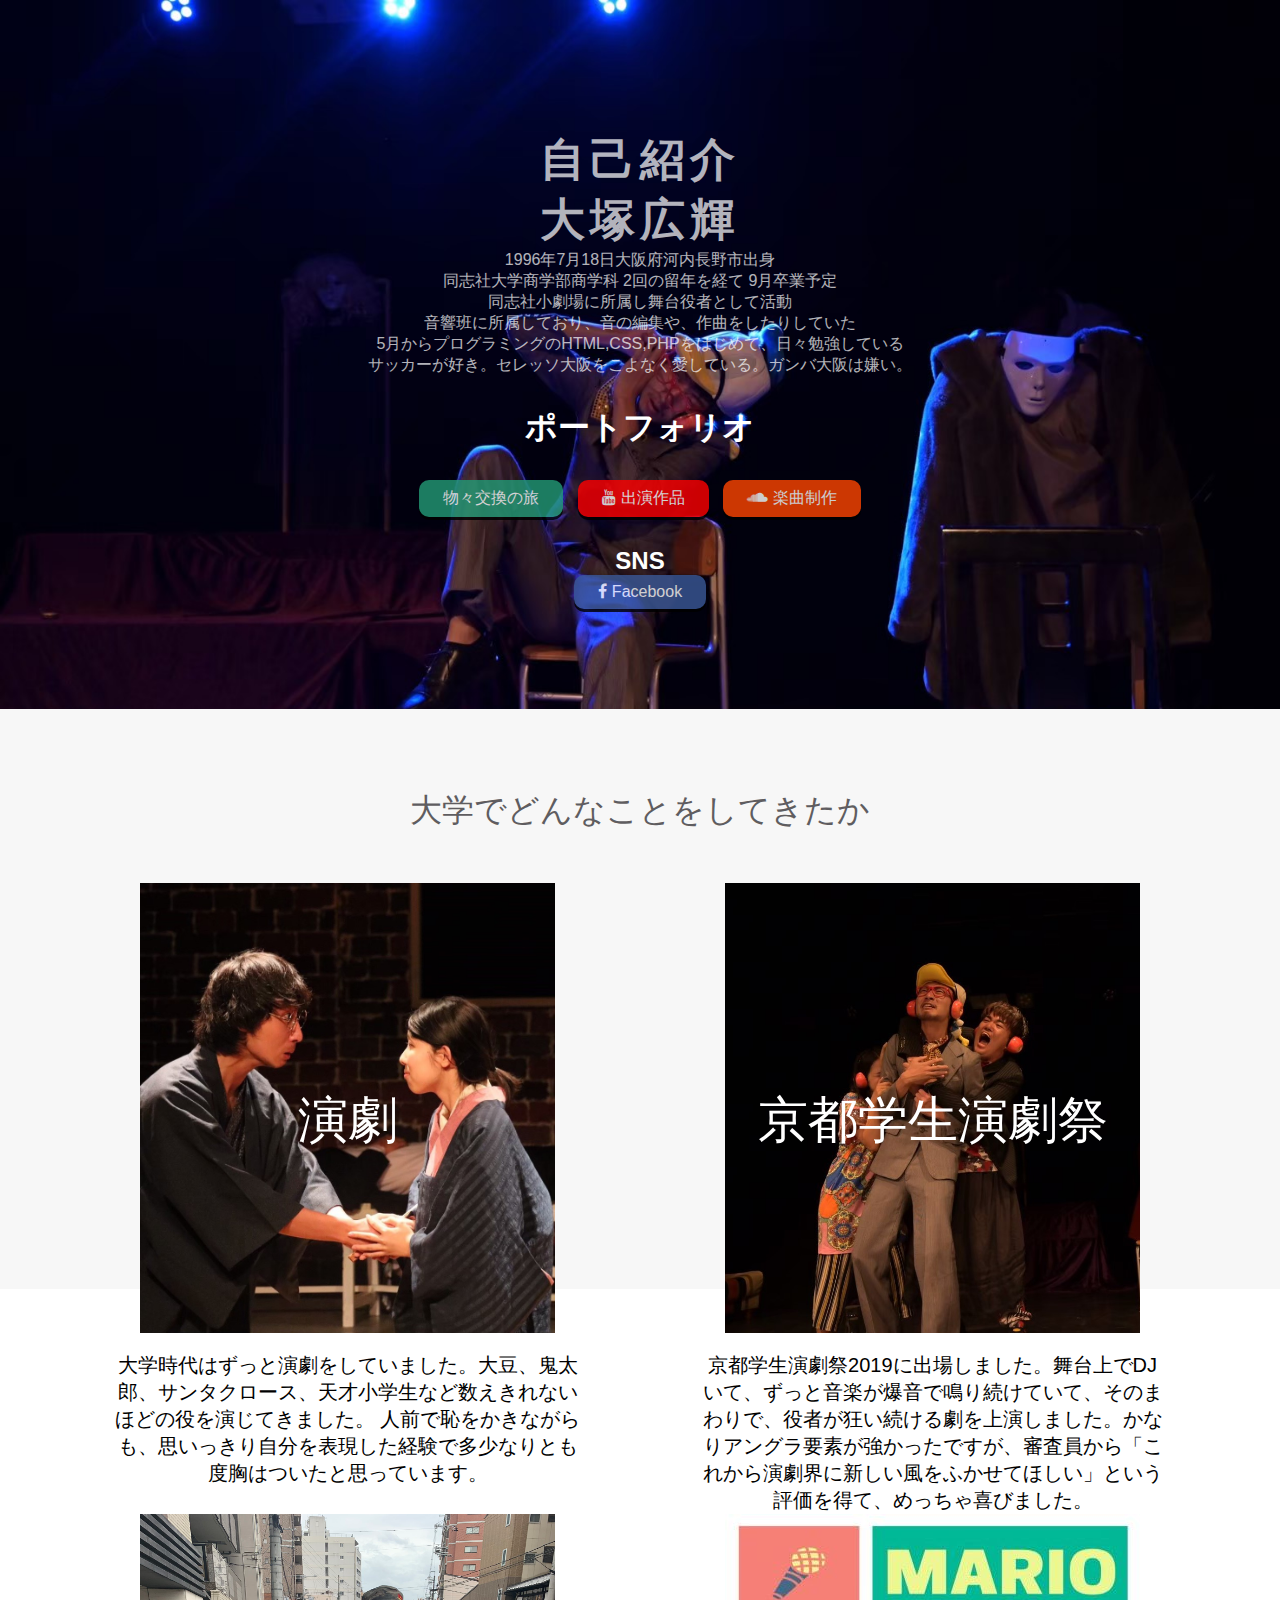
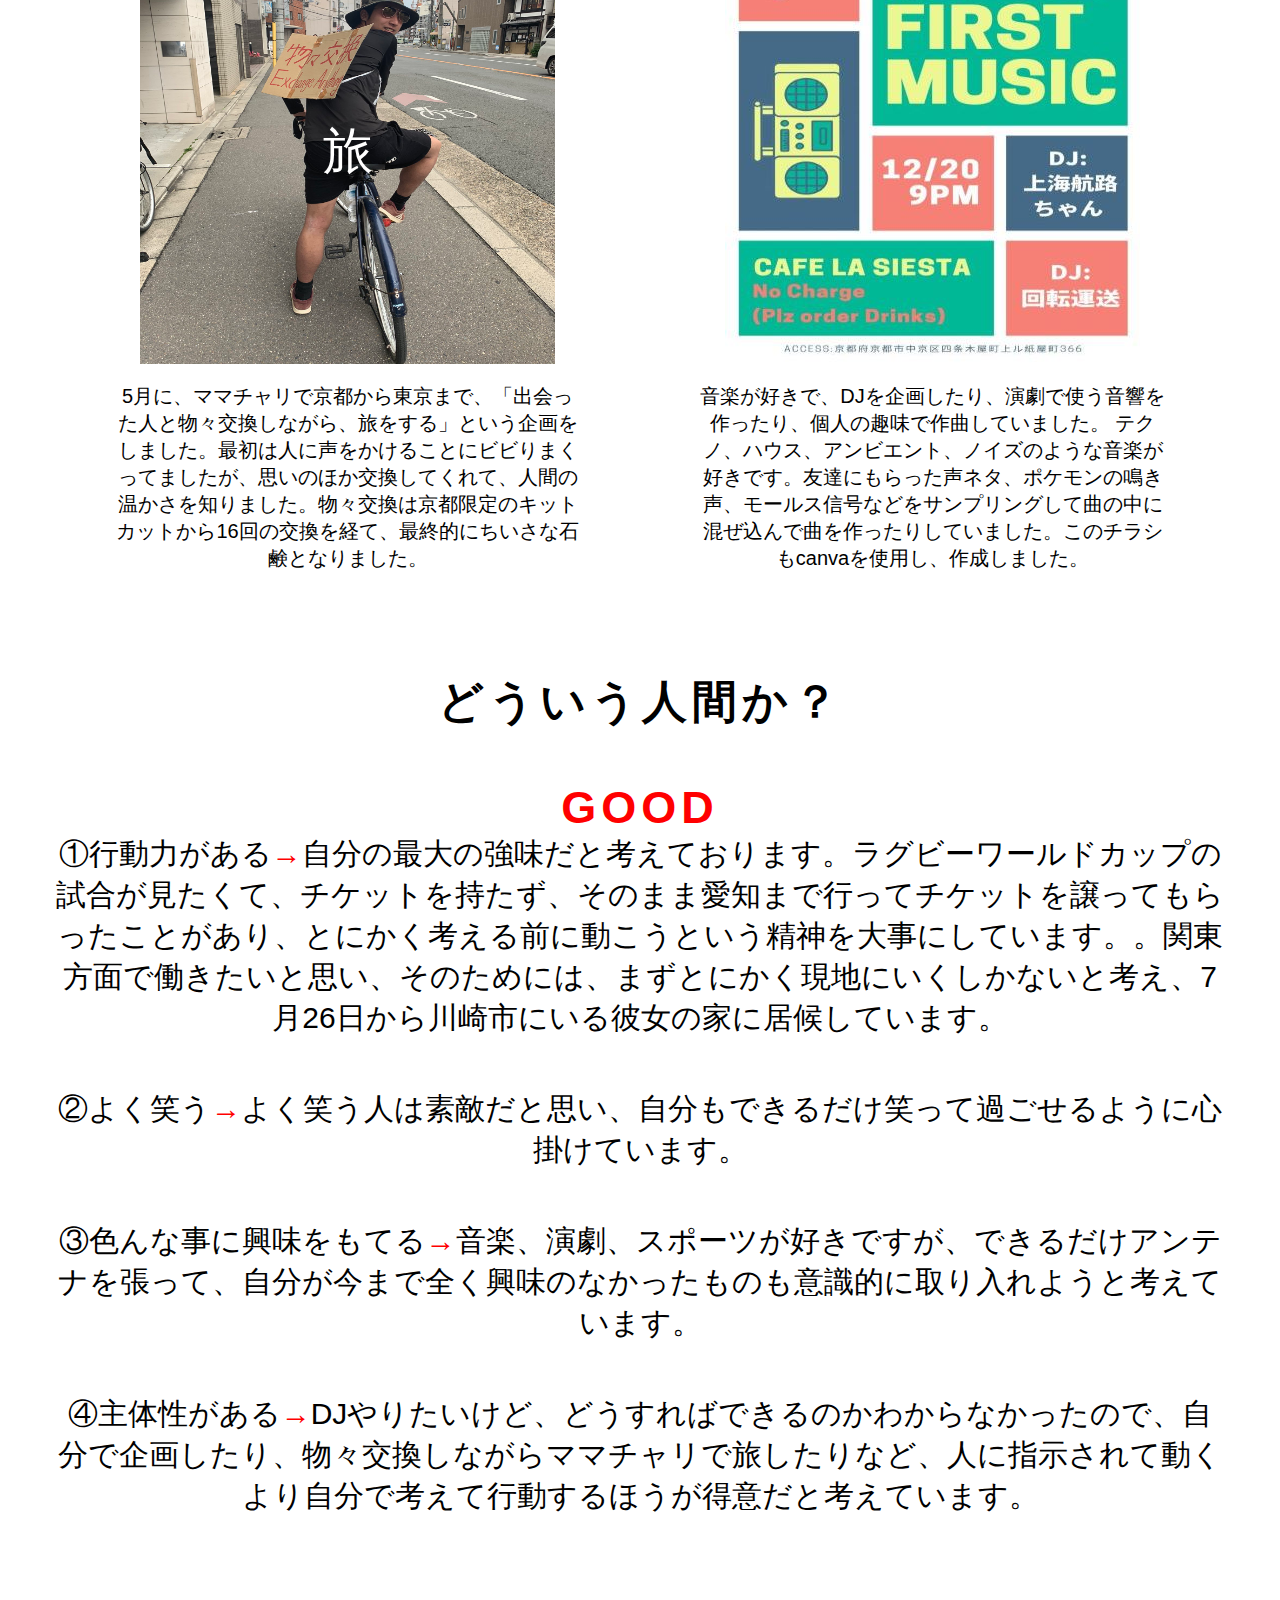
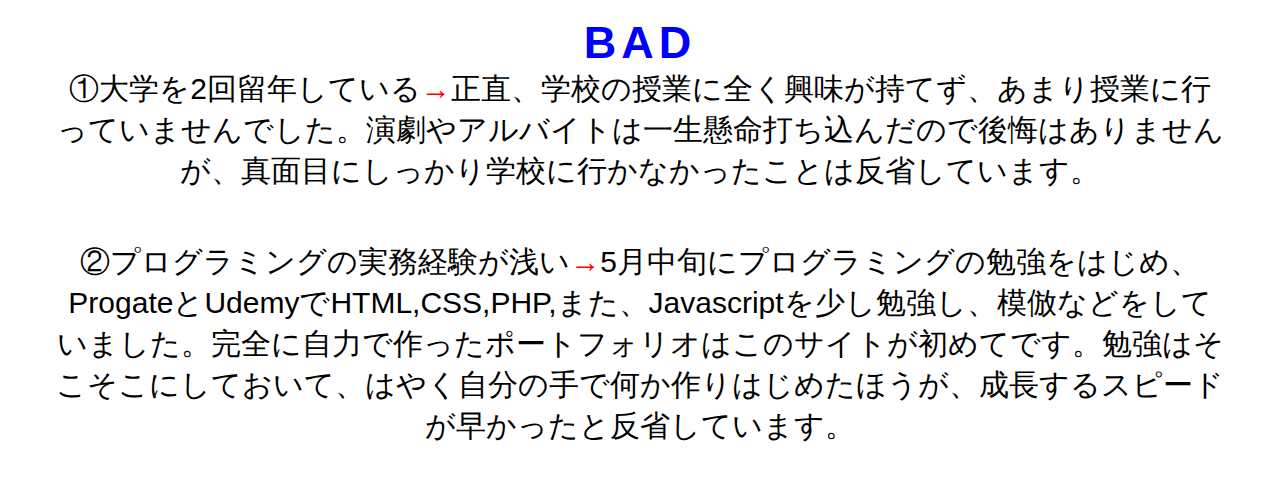
<file: index.html>
<!DOCTYPE html>
<html lang="ja">
<head>
  <meta charset="UTF-8">
  <meta name="viewport" content="width=device-width, initial-scale=1.0">
  <title>Document</title>
  <link rel="stylesheet" href="stylesheet.css">
  <link rel="stylesheet" href="//maxcdn.bootstrapcdn.com/font-awesome/4.3.0/css/font-awesome.min.css">
</head>
<body>
  

<div class="top-wrapper">
  <div class="container">
    <div class="sentense">
      <h1>自己紹介</h1>
      <h1>大塚広輝</h1>
      <p>1996年7月18日大阪府河内長野市出身</p>
      <p>同志社大学商学部商学科 2回の留年を経て 9月卒業予定</p> 
      <p>同志社小劇場に所属し舞台役者として活動</p>
      <p>音響班に所属しており、音の編集や、作曲をしたりしていた</p>
      <p>5月からプログラミングのHTML,CSS,PHPをはじめて、日々勉強している</p>
      <p>サッカーが好き。セレッソ大阪をこよなく愛している。ガンバ大阪は嫌い。</p>
      </div>
     
      <div class="btn-wrapper">
        <h1>ポートフォリオ</h1>
        <a href="butsu/journey.html" class="btn tabi">物々交換の旅</a>
        <a href="https://www.youtube.com/watch?v=xXuqGcLTgF4" class="btn work"><span class="fa fa-youtube"></span>出演作品</a>
        <a href="mario.html" class="btn soundcloud"><span class="fa fa-soundcloud"></span>楽曲制作</a>
        <h2>SNS</h2>
        <a href="https://www.facebook.com/profile.php?id=100009607339759" class="btn facebook"><span class="fa fa-facebook"></span>Facebook</a>
        
      
    </div>
  </div>
</div>
<div class="lesson-wrapper">
  <div class="container">
    <div class="lessons">
      <h1>大学でどんなことをしてきたか</h1>
      <div class="lesson">
        <div class="lesson-icon">
        <img src="グッドバイ.jpg"  class="goodbye" >
        <p>演劇</p>
        </div>
        <p class="lesson-text">大学時代はずっと演劇をしていました。大豆、鬼太郎、サンタクロース、天才小学生など数えきれないほどの役を演じてきました。
          人前で恥をかきながらも、思いっきり自分を表現した経験で多少なりとも度胸はついたと思っています。
        </p>
      </div>
      <div class="lesson">
        <div class="lesson-icon">
        <img src="シレン3.jpg" class="sirenthree">
        <p>京都学生演劇祭</p>
        </div>
        <p class="lesson-text">京都学生演劇祭2019に出場しました。舞台上でDJいて、ずっと音楽が爆音で鳴り続けていて、そのまわりで、役者が狂い続ける劇を上演しました。かなりアングラ要素が強かったですが、審査員から「これから演劇界に新しい風をふかせてほしい」という評価を得て、めっちゃ喜びました。</p>
      </div>
      <div class="lesson">
        <div class="lesson-icon">
        <img src="旅.jpg" class="journey" >
        <p>旅</p>
        </div>
        <p class="lesson-text">5月に、ママチャリで京都から東京まで、「出会った人と物々交換しながら、旅をする」という企画をしました。最初は人に声をかけることにビビりまくってましたが、思いのほか交換してくれて、人間の温かさを知りました。物々交換は京都限定のキットカットから16回の交換を経て、最終的にちいさな石鹸となりました。</p>
      </div>
      <div class="lesson">
        <div class="lesson-icon">
       <img src="mario.jpg">
        <p class="music"></p>
        </div>
        <p class="lesson-text">音楽が好きで、DJを企画したり、演劇で使う音響を作ったり、個人の趣味で作曲していました。
        テクノ、ハウス、アンビエント、ノイズのような音楽が好きです。友達にもらった声ネタ、ポケモンの鳴き声、モールス信号などをサンプリングして曲の中に混ぜ込んで曲を作ったりしていました。このチラシもcanvaを使用し、作成しました。</p>
      </div>
    </div>
  </div>
</div>
<div class="message-wrapper">
  <div class="container">
  <h1 class="who">どういう人間か？</h1>
  <h1 class="good">GOOD</h1>
  <div class="good-sentense">
  <ul>
    <li>①行動力がある<span class="yajirusi">→</span>自分の最大の強味だと考えております。ラグビーワールドカップの試合が見たくて、チケットを持たず、そのまま愛知まで行ってチケットを譲ってもらったことがあり、とにかく考える前に動こうという精神を大事にしています。。関東方面で働きたいと思い、そのためには、まずとにかく現地にいくしかないと考え、7月26日から川崎市にいる彼女の家に居候しています。</li>
<li>②よく笑う<span class="yajirusi">→</span>よく笑う人は素敵だと思い、自分もできるだけ笑って過ごせるように心掛けています。</li>
    <li>③色んな事に興味をもてる<span class="yajirusi">→</span>音楽、演劇、スポーツが好きですが、できるだけアンテナを張って、自分が今まで全く興味のなかったものも意識的に取り入れようと考えています。</li>
    <li>④主体性がある<span class="yajirusi">→</span>DJやりたいけど、どうすればできるのかわからなかったので、自分で企画したり、物々交換しながらママチャリで旅したりなど、人に指示されて動くより自分で考えて行動するほうが得意だと考えています。</li>
  </div>
   <h1 class="bad">BAD</h1> 
   <div class="bad-sentense">
   <li>①大学を2回留年している<span class="yajirusi">→</span>正直、学校の授業に全く興味が持てず、あまり授業に行っていませんでした。演劇やアルバイトは一生懸命打ち込んだので後悔はありませんが、真面目にしっかり学校に行かなかったことは反省しています。</li>
   <li>②プログラミングの実務経験が浅い<span class="yajirusi">→</span>5月中旬にプログラミングの勉強をはじめ、ProgateとUdemyでHTML,CSS,PHP,また、Javascriptを少し勉強し、模倣などをしていました。完全に自力で作ったポートフォリオはこのサイトが初めてです。勉強はそこそこにしておいて、はやく自分の手で何か作りはじめたほうが、成長するスピードが早かったと反省しています。
    </li>
  </ul>
</div>
  
  </div>
</div>

</body>
</html>
</file>
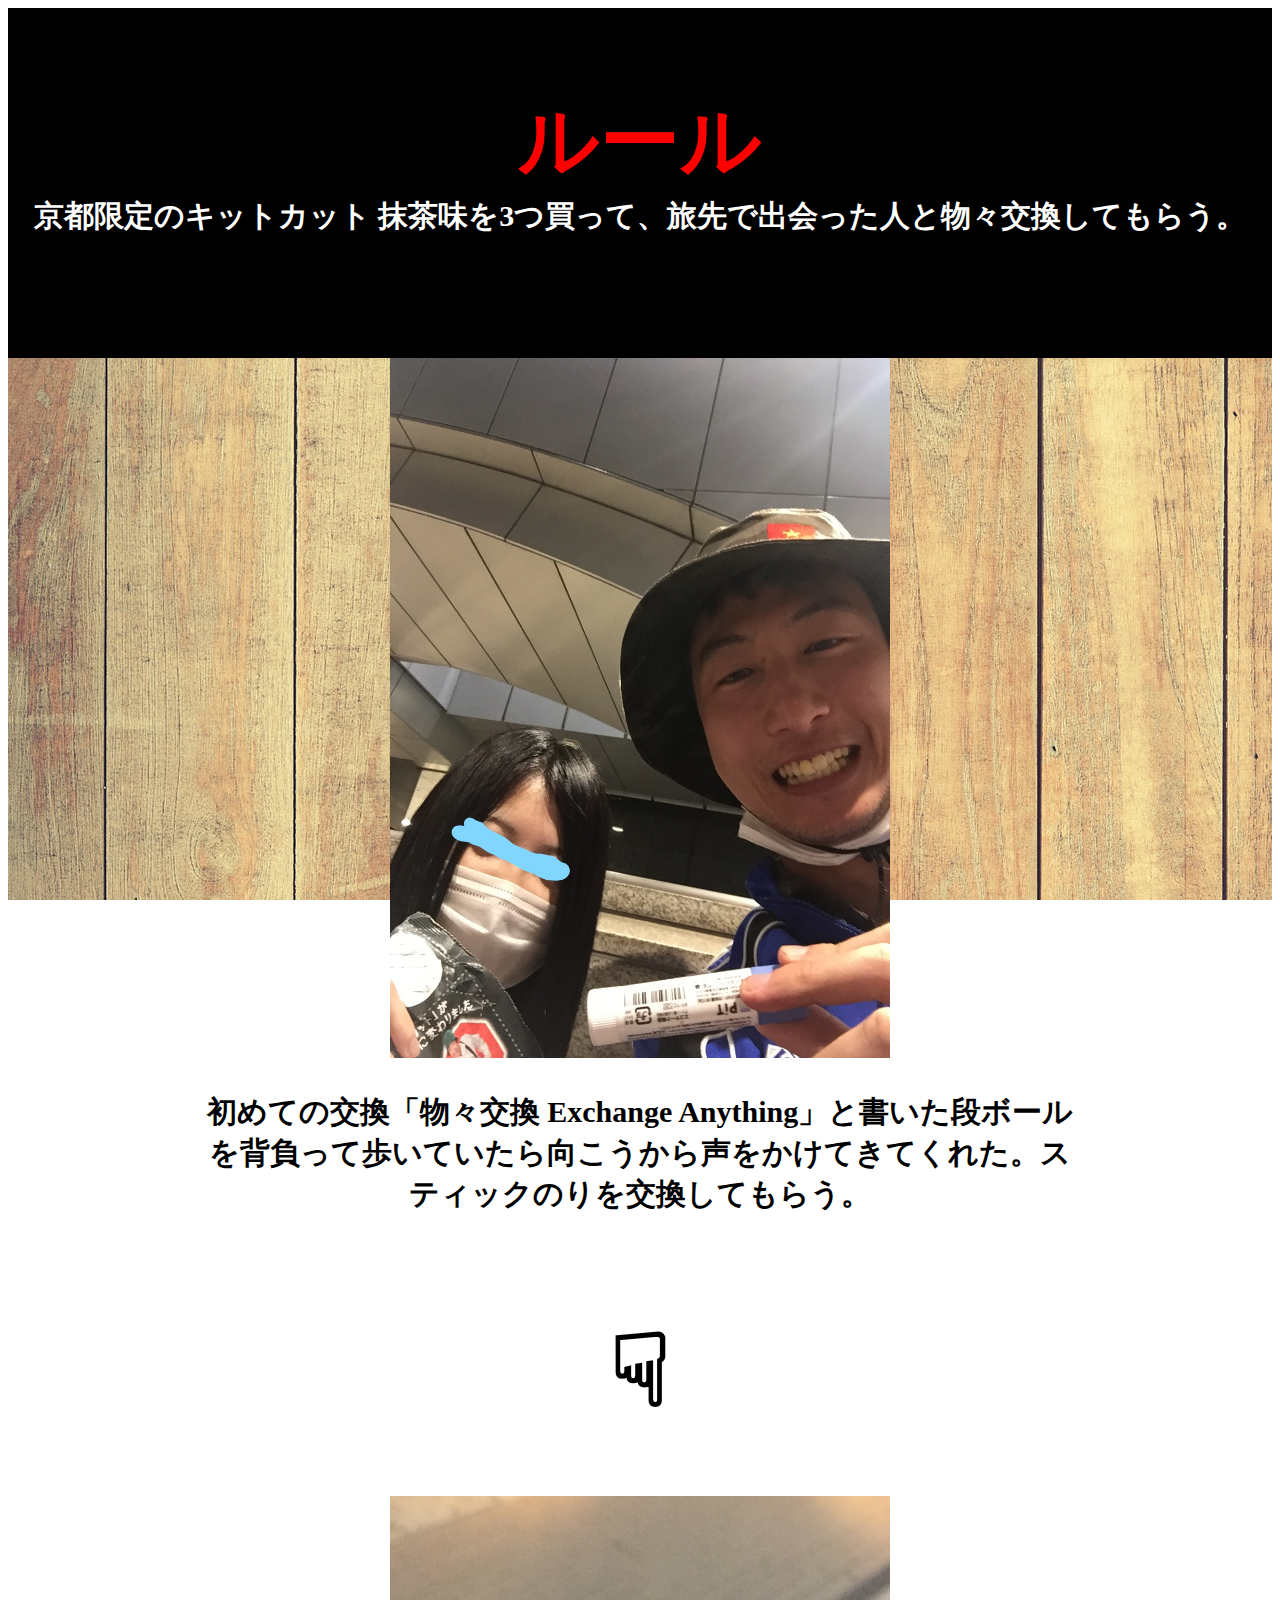
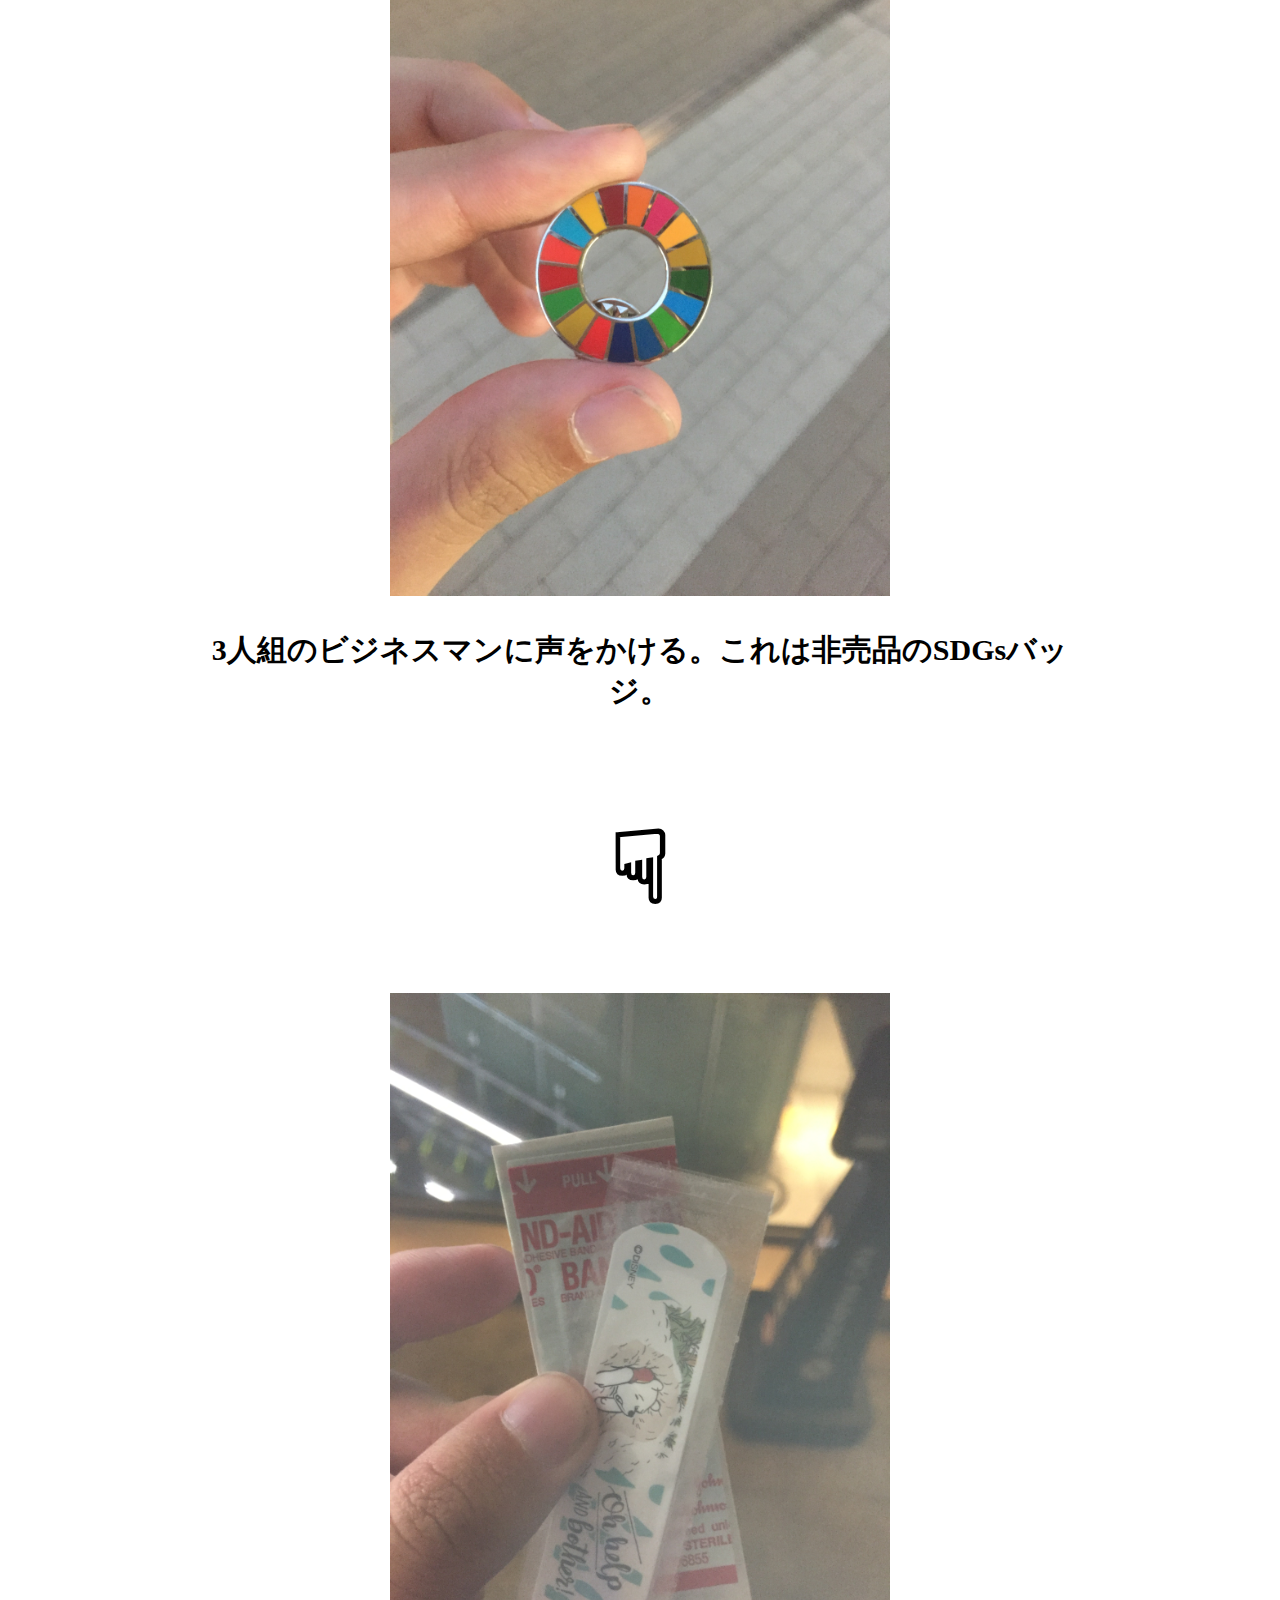
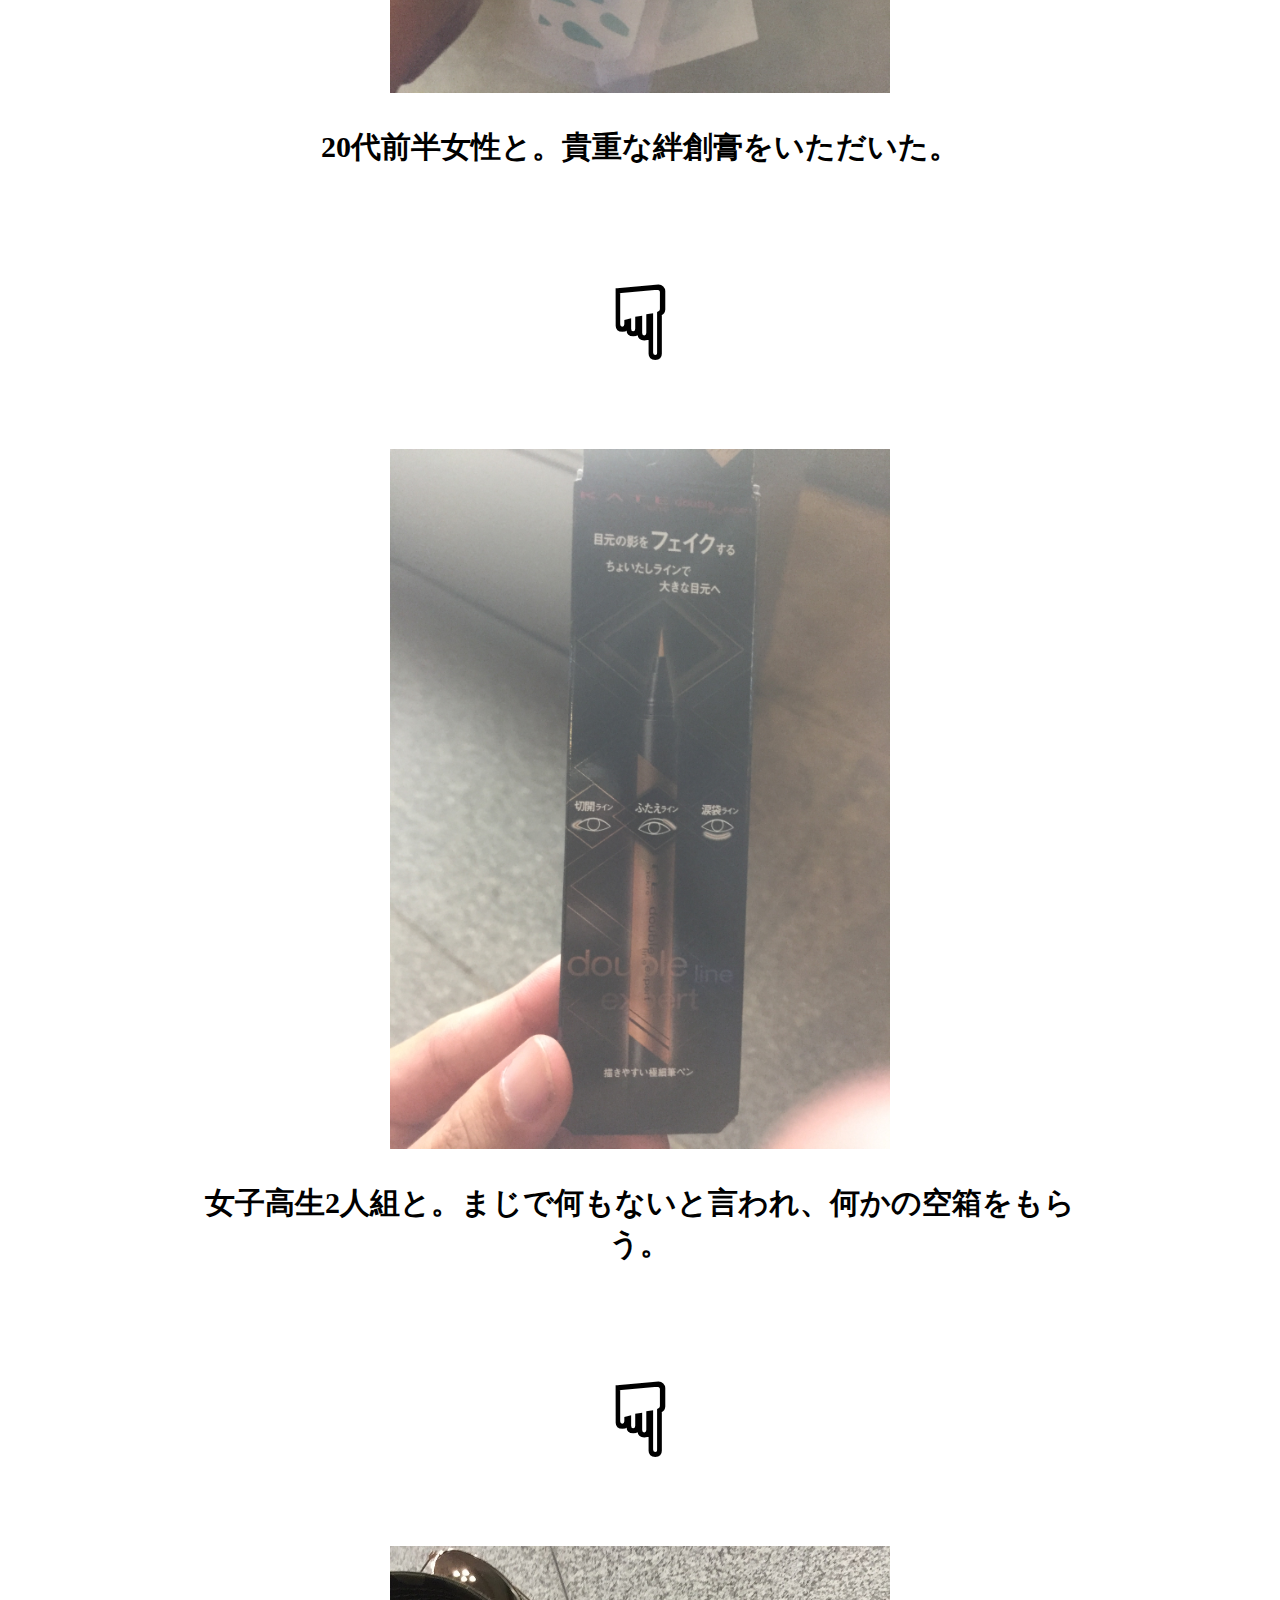
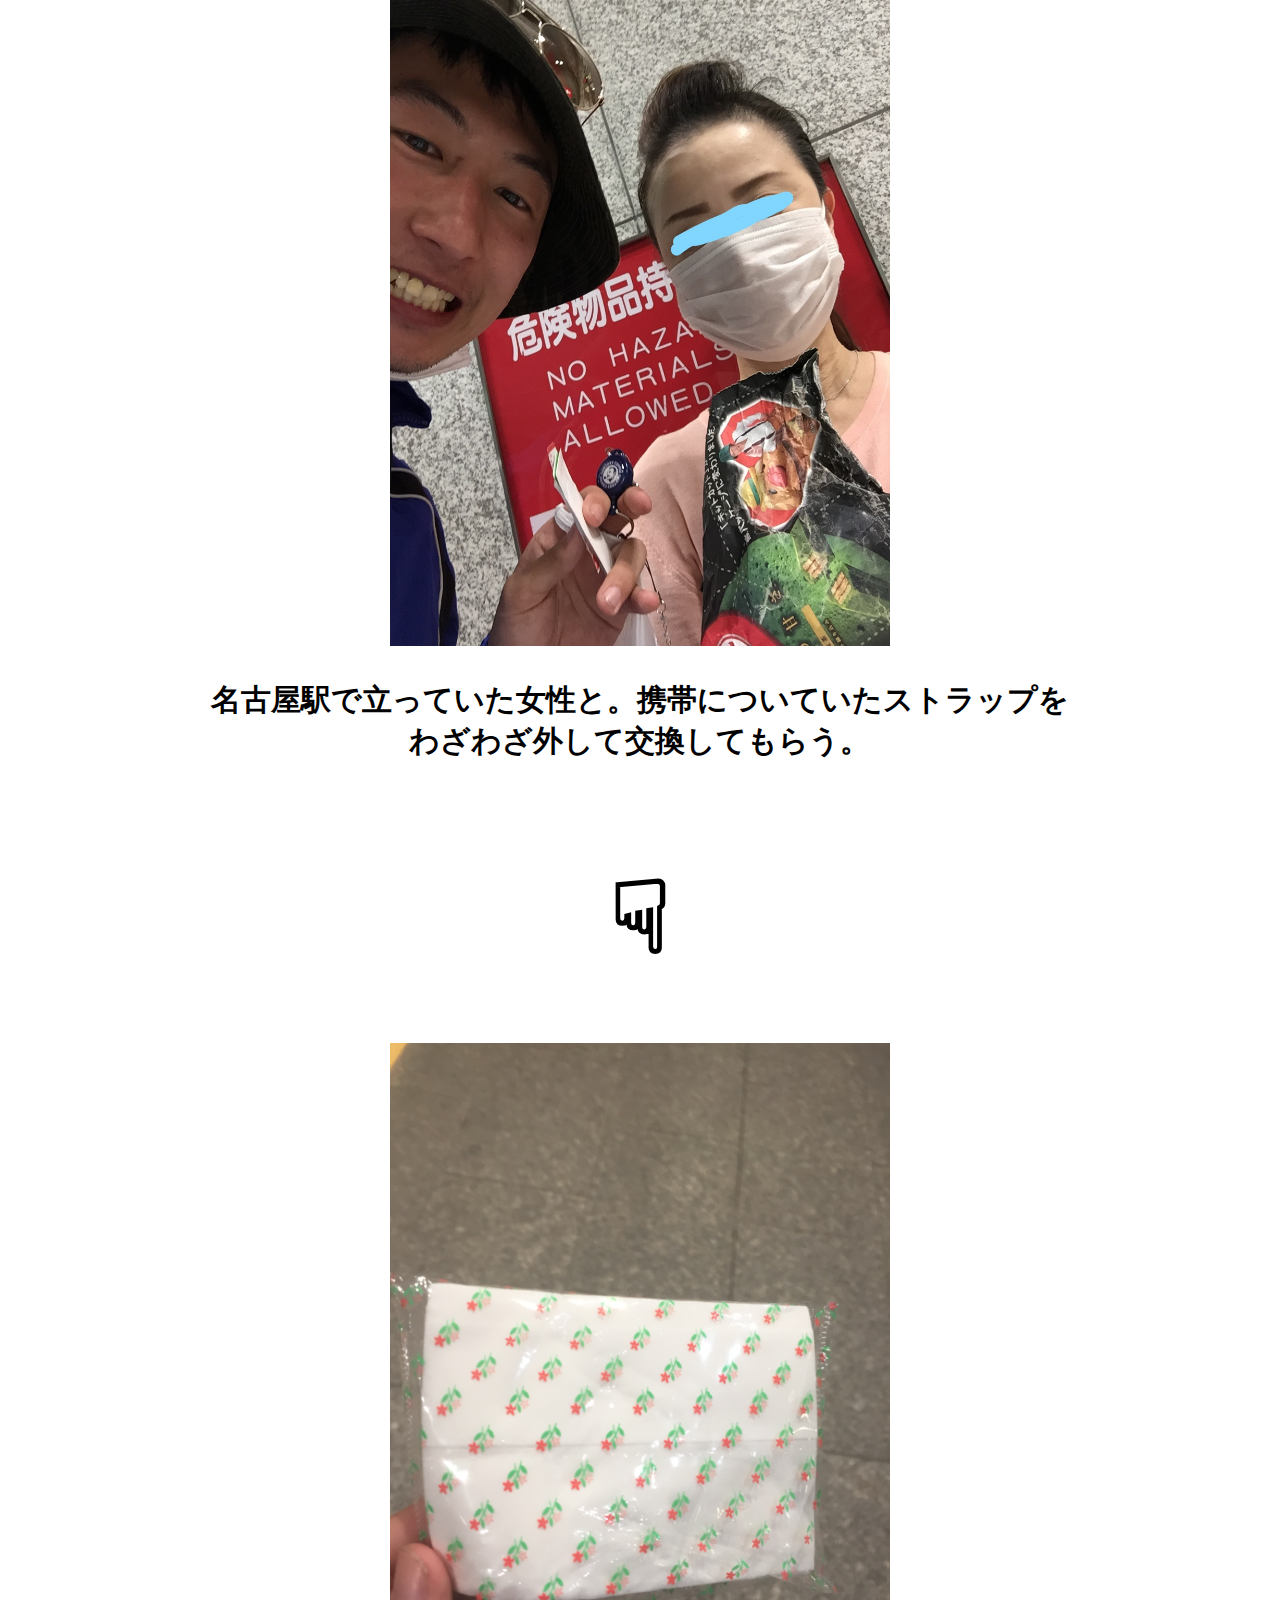
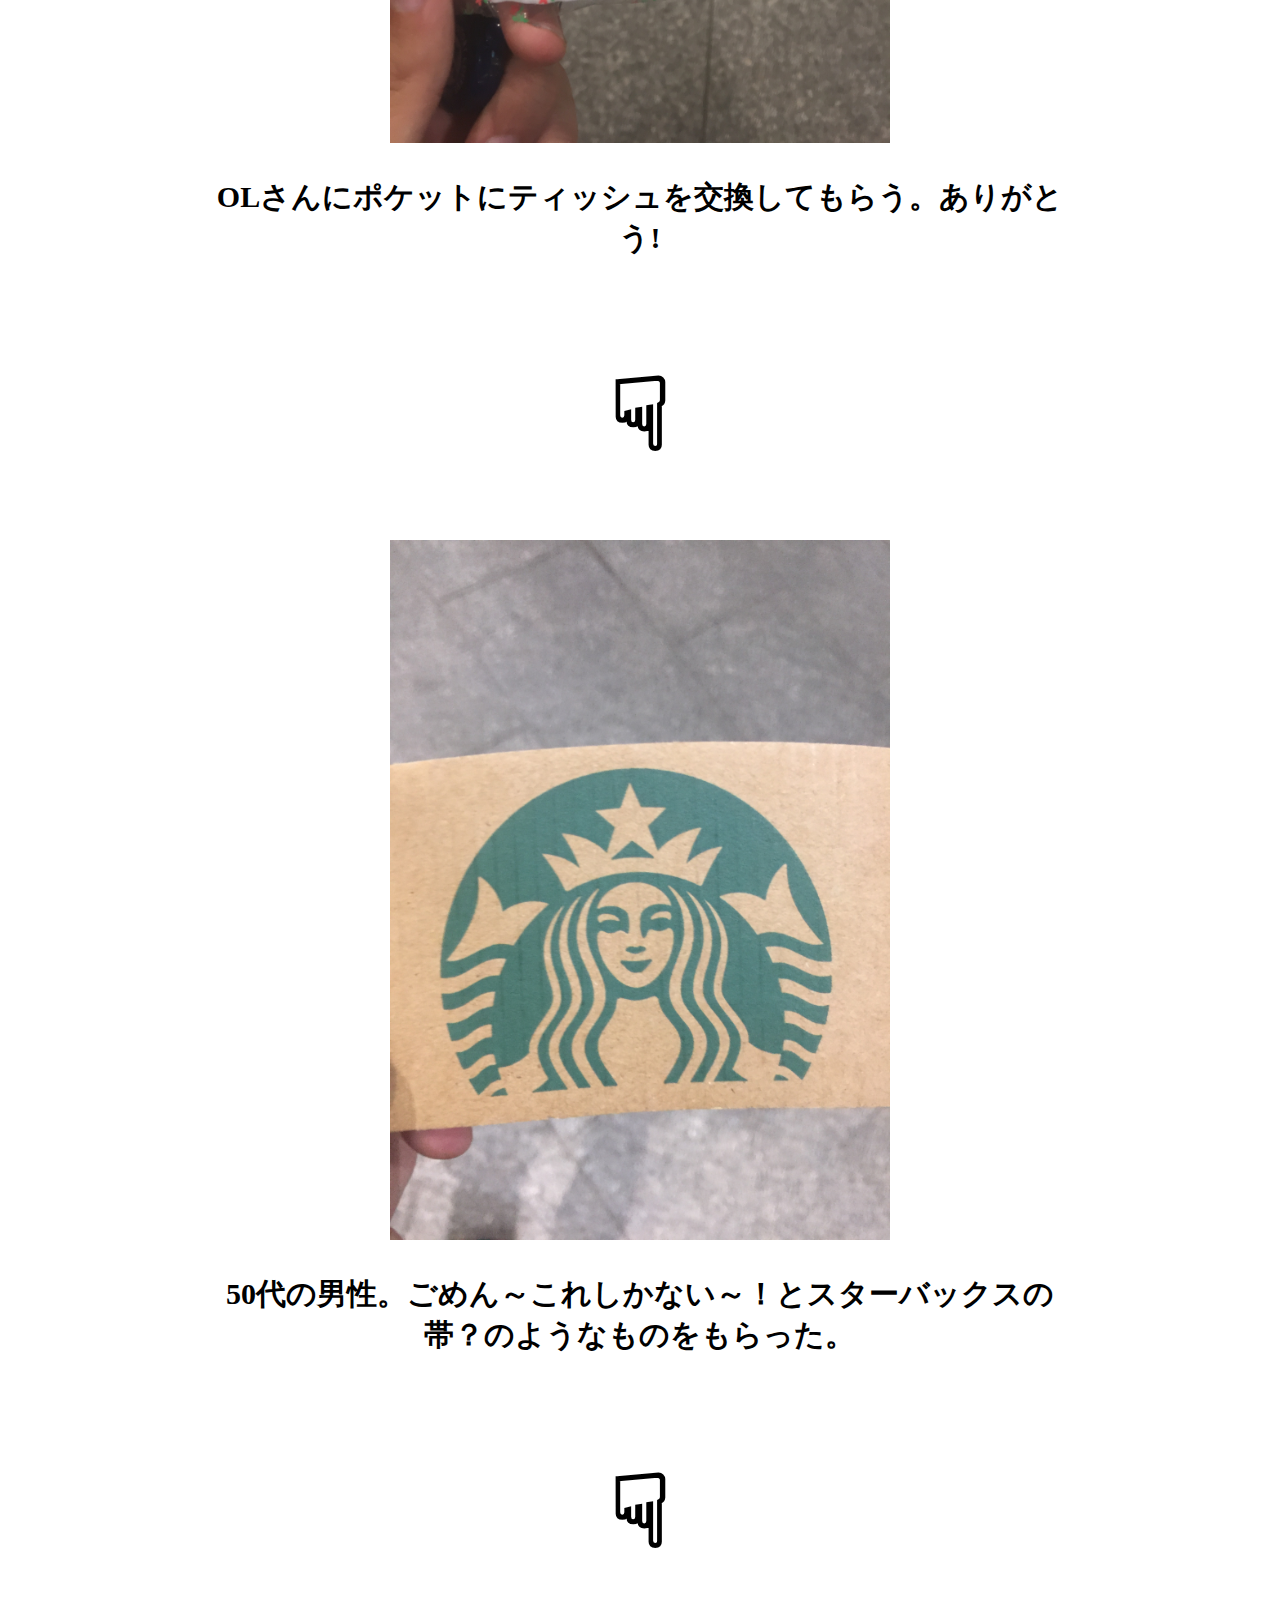
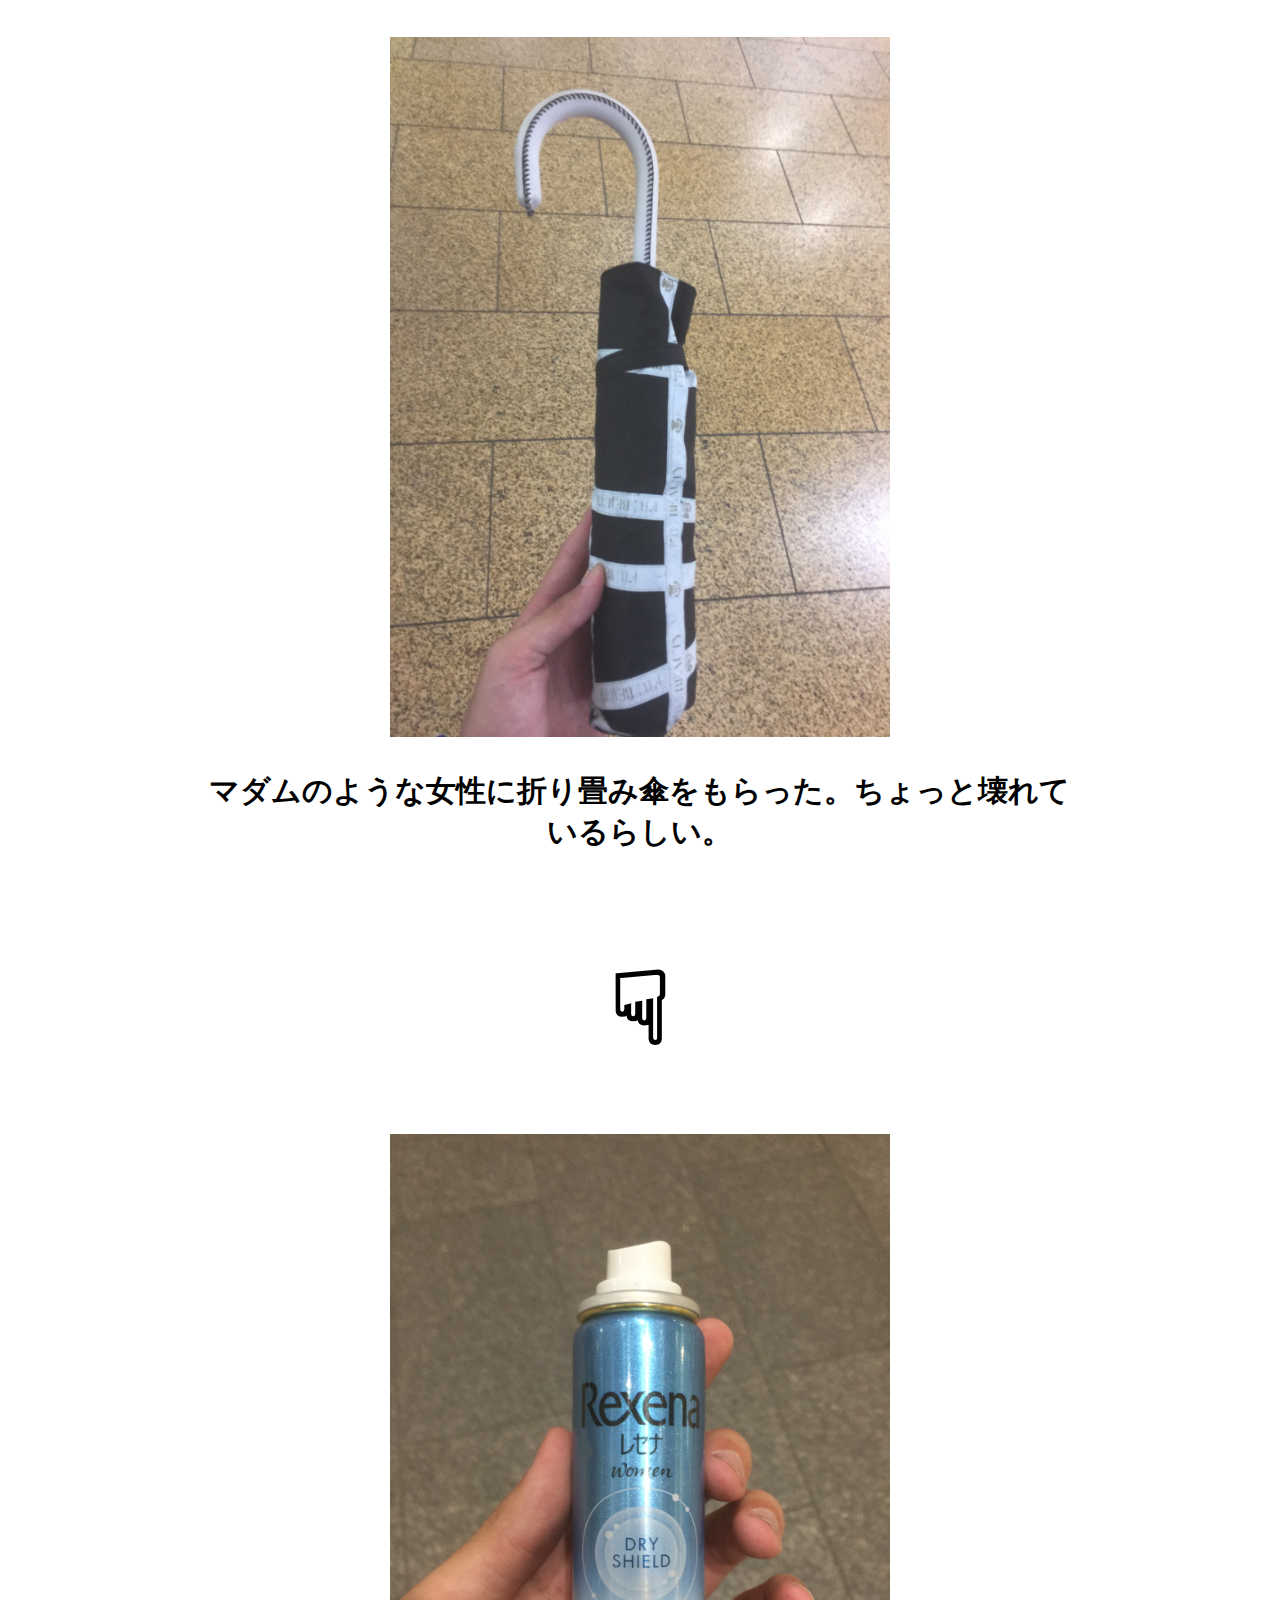
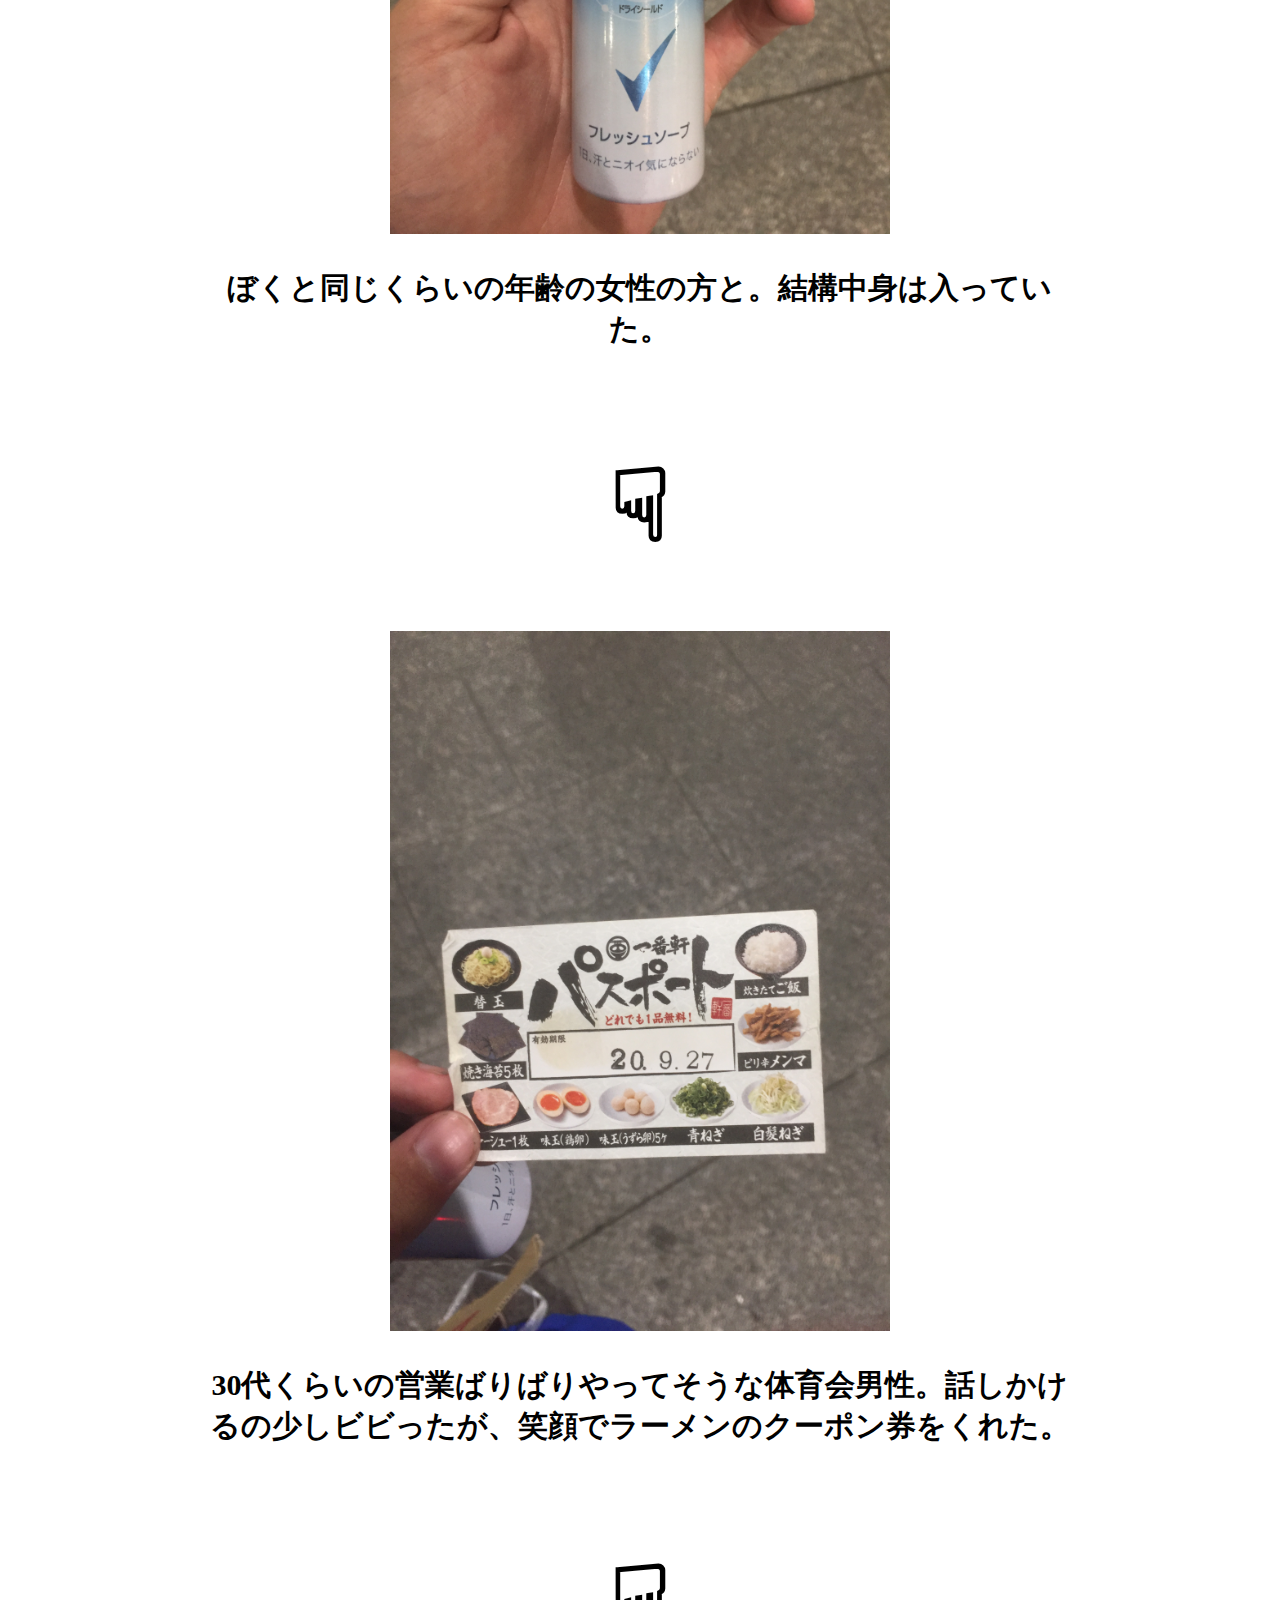
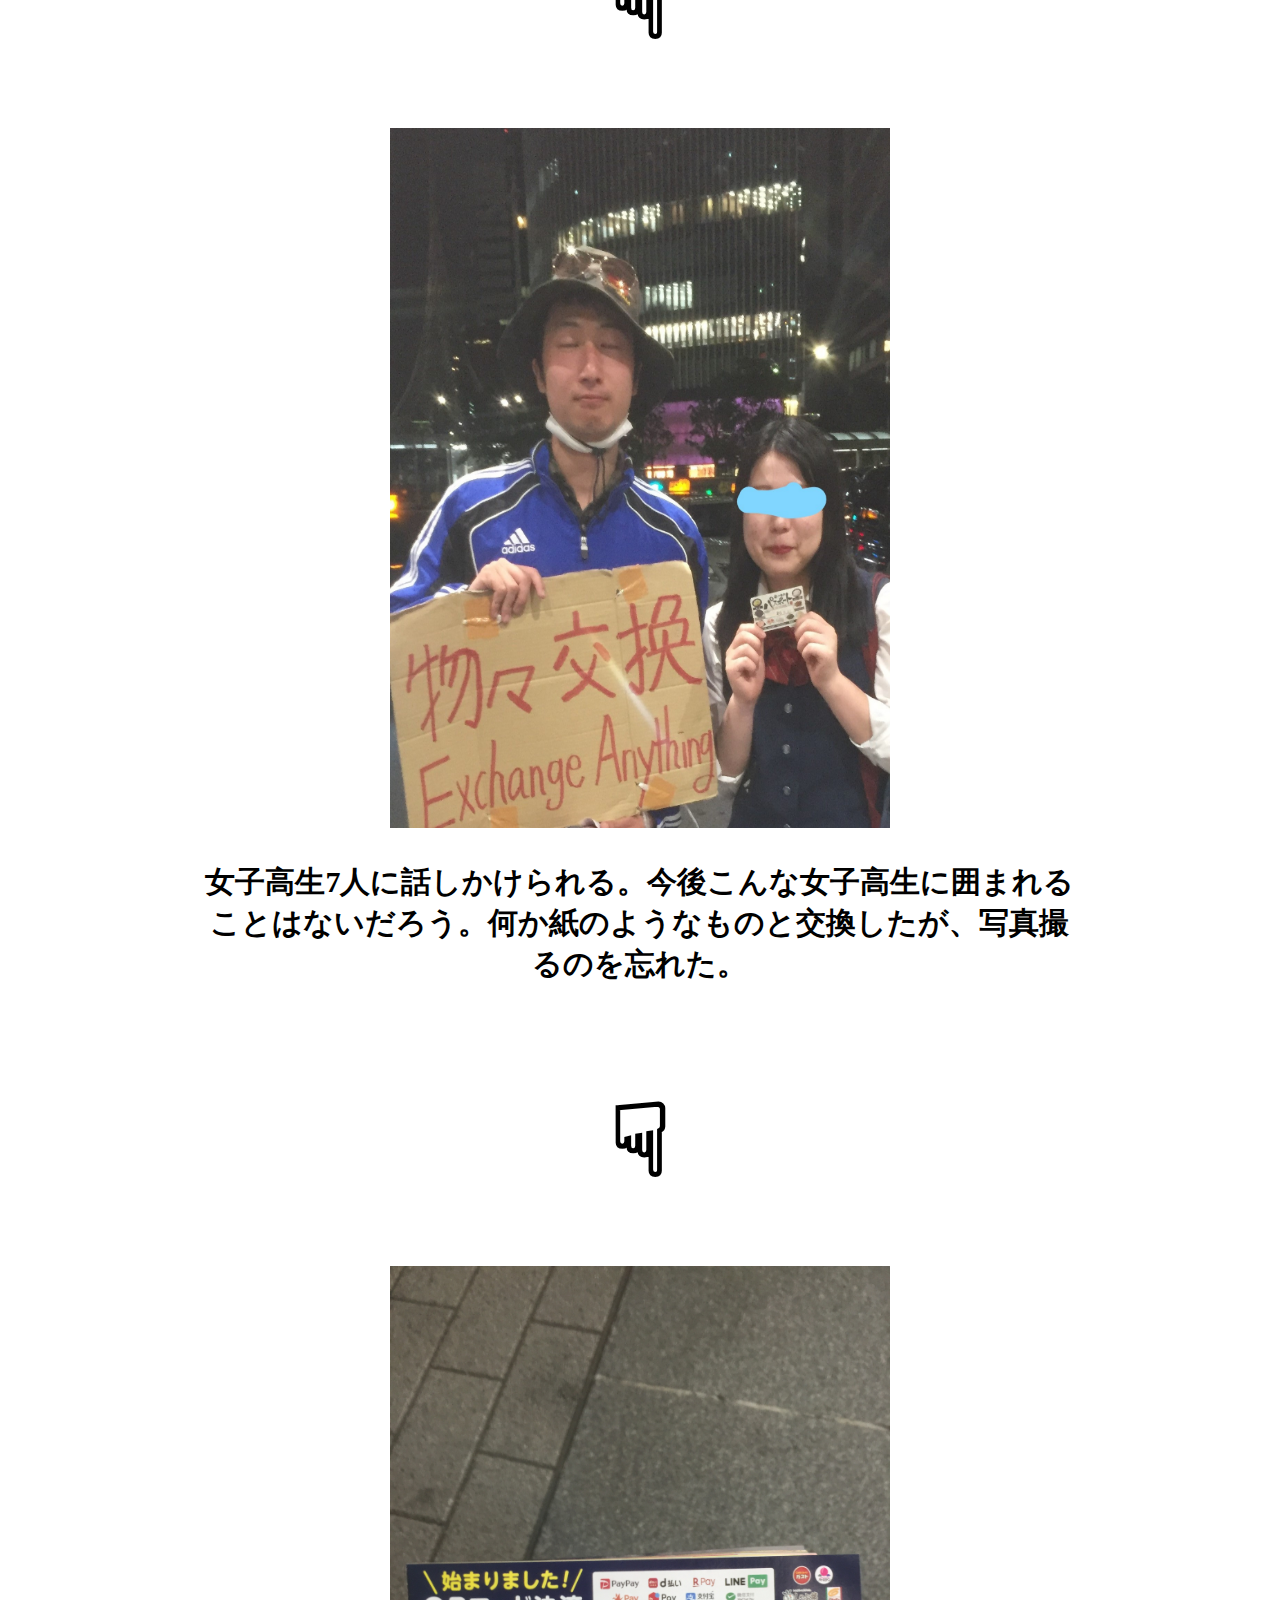
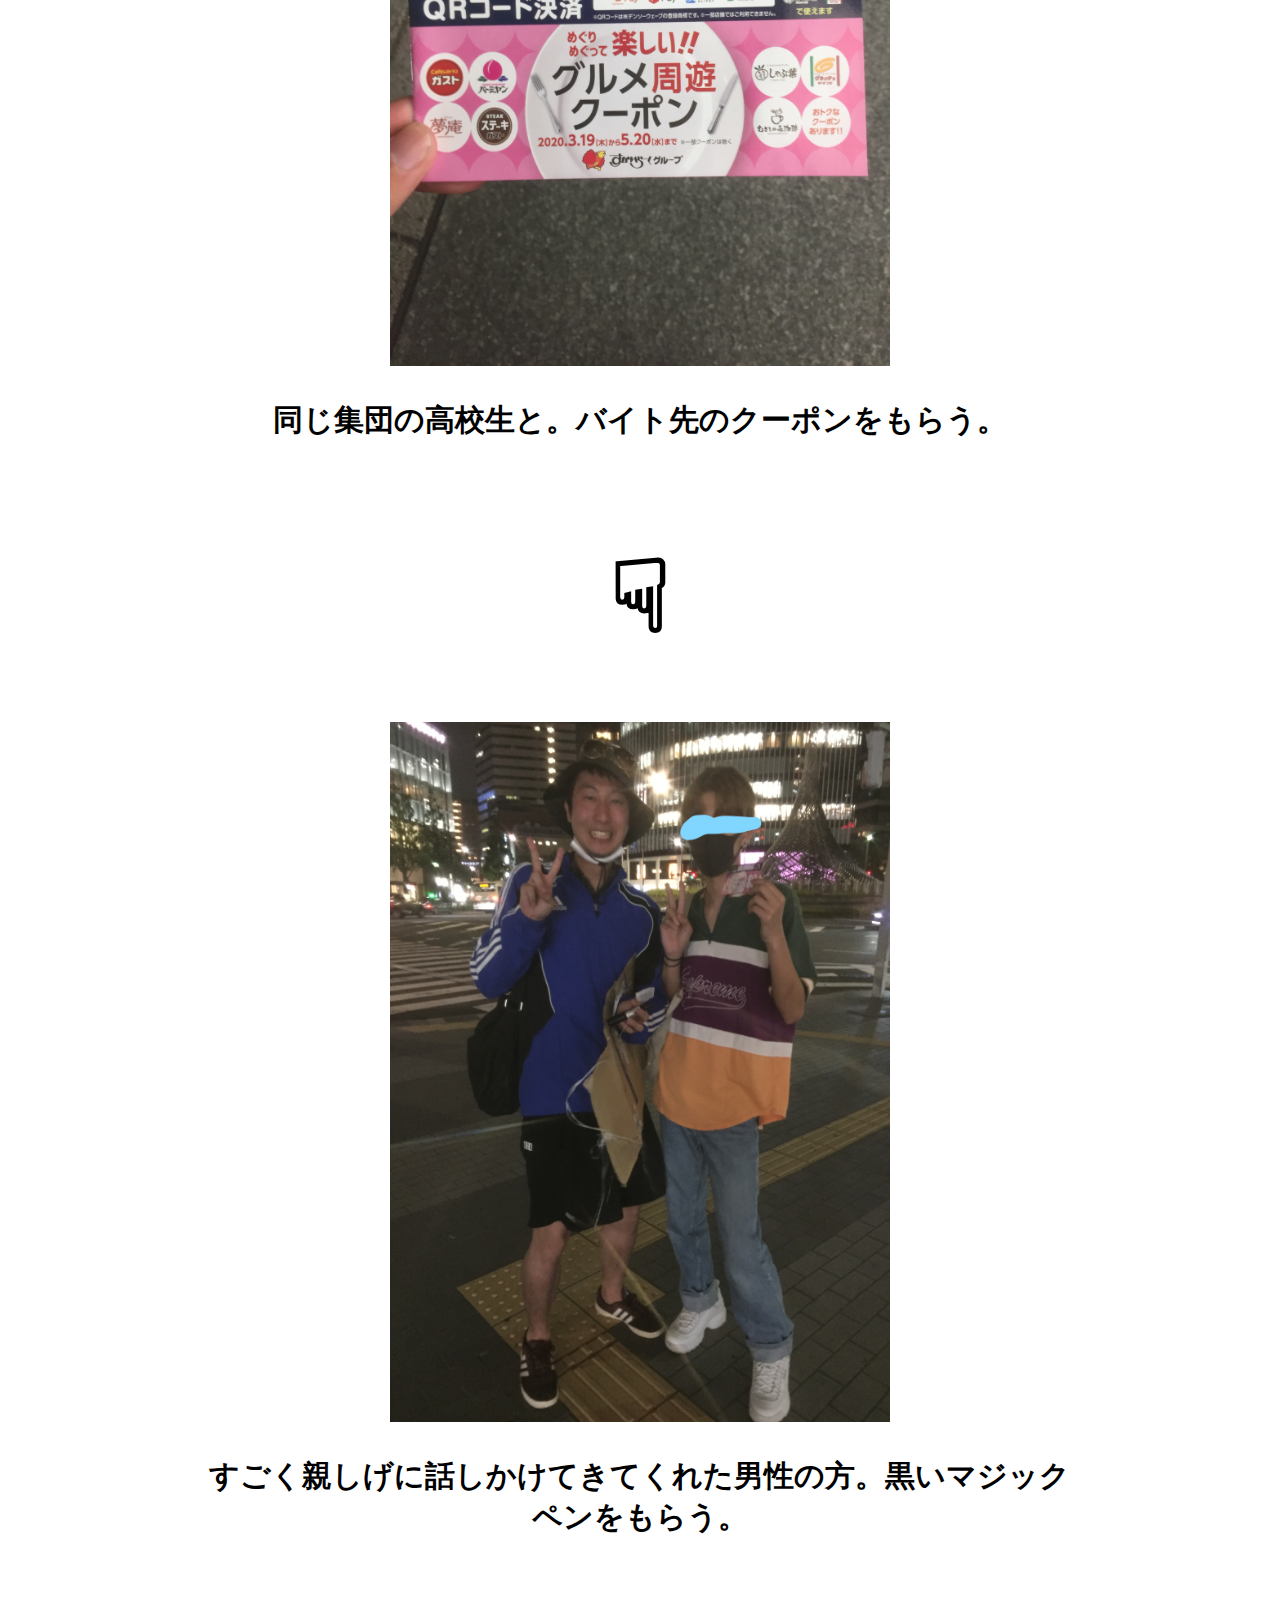
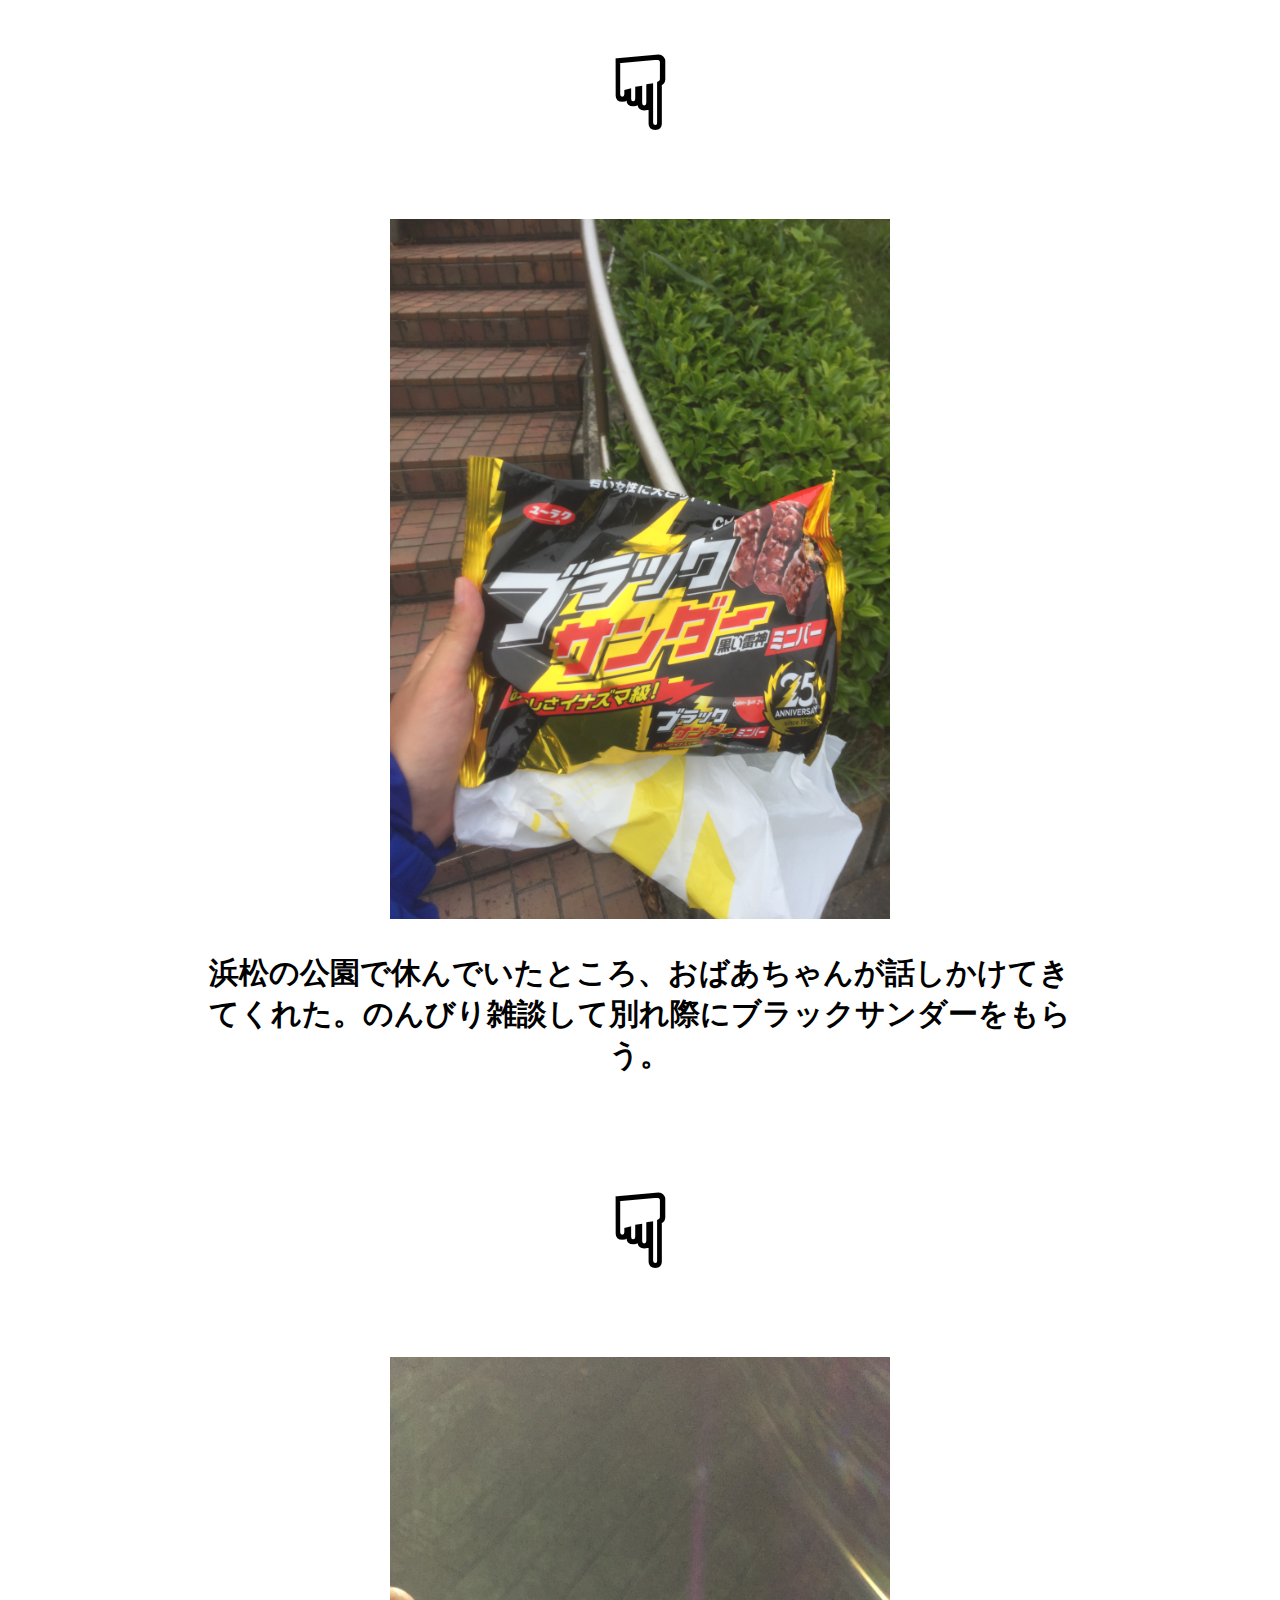
<file: butsu/journey-next.html>
<!DOCTYPE html>
<html lang="ja">
<head>
  <meta charset="UTF-8">
  <meta name="viewport" content="width=device-width, initial-scale=1.0">
  <title>Document</title>
  <link rel="stylesheet" href="journey-next.css">
</head>
<body>
  <div class="journey-wrapper">
    <div class="container">
      <header>
        <div class="midashi">
          <p><span>ルール</span><br>京都限定のキットカット
          抹茶味を3つ買って、旅先で出会った人と物々交換してもらう。</p>
        </div>
      </header>
      <div class="butsu-butsu">
        <img src="物々1編集済み.jpg" class="butsu-image"> 
        <p class="butsu-midashi">初めての交換「物々交換 Exchange Anything」と書いた段ボールを背負って歩いていたら向こうから声をかけてきてくれた。スティックのりを交換してもらう。</p>
        <h1>☟</h1>
        <img src="物々2.jpg" class="butsu-image">
        <p>3人組のビジネスマンに声をかける。これは非売品のSDGsバッジ。</p>
        <h1>☟</h1>
        <img src="物々3.jpg" class="butsu-image">
        <p>20代前半女性と。貴重な絆創膏をいただいた。</p>
        <h1>☟</h1>
        <img src="物々4.jpg" class="butsu-image">
        <p>女子高生2人組と。まじで何もないと言われ、何かの空箱をもらう。</p>
        <h1>☟</h1>
        <img src="物々5編集済み.jpg" class="butsu-image">
        <p>名古屋駅で立っていた女性と。携帯についていたストラップをわざわざ外して交換してもらう。</p>
        <h1>☟</h1>
        <img src="物々6.jpg" class="butsu-image">
        <p>OLさんにポケットにティッシュを交換してもらう。ありがとう!</p>
        <h1>☟</h1>
        <img src="物々7.jpg" class="butsu-image">
        <P>50代の男性。ごめん～これしかない～！とスターバックスの帯？のようなものをもらった。</P>
        <h1>☟</h1>
        <img src="物々8.jpg" class="butsu-image">
        <p>マダムのような女性に折り畳み傘をもらった。ちょっと壊れているらしい。</p>
        <h1>☟</h1>
        <img src="物々10.jpg" class="butsu-image">
        <p>ぼくと同じくらいの年齢の女性の方と。結構中身は入っていた。</p>
        <h1>☟</h1>
        <img src="物々11.jpg" class="butsu-image">
        <p>30代くらいの営業ばりばりやってそうな体育会男性。話しかけるの少しビビったが、笑顔でラーメンのクーポン券をくれた。</p>
        <h1>☟</h1>
        <img src="物々12編集済み.jpg" class="butsu-image">
        <p>女子高生7人に話しかけられる。今後こんな女子高生に囲まれることはないだろう。何か紙のようなものと交換したが、写真撮るのを忘れた。</p>
        <h1>☟</h1>
        <img src="物々13jpg.jpg" class="butsu-image">
        <p>同じ集団の高校生と。バイト先のクーポンをもらう。</p>
        <h1>☟</h1>
        <img src="物々14編集済み.jpg" class="butsu-image">
        <p>すごく親しげに話しかけてきてくれた男性の方。黒いマジックペンをもらう。</p>
        <h1>☟</h1>
        <img src="物々15.jpg" class="butsu-image">
        <p>浜松の公園で休んでいたところ、おばあちゃんが話しかけてきてくれた。のんびり雑談して別れ際にブラックサンダーをもらう。</p>
        <h1>☟</h1>
        <img src="物々9.jpg" class="butsu-image">
        <p>静岡駅前にある今川義元像に抱き着いている酔っぱらったおじさん。ボールペンをもらう。あと、名刺ももらった。</p>
        <h1>☟</h1>
        <img src="物々16.jpg" class="butsu-image">
        <p>2人組の女子大生。何かの景品でもらった小さい石鹸をもらった。</p>
        <h2>終わり</h2>
        <p>そのあと、この石鹸はどこかに紛失してしまうのであった、、、</p>
        <br>
        <a href ="../index.html" class="back">ホームに戻る</a>
      </div>
      
    </div>
    </div>

</body>
</html>
</file>
<file: stylesheet.css>
html, body,
ul, ol, li,
h1, h2, h3, h4, h5, h6, p, div {
  margin: 0;
  padding: 0;
}

body {
  font-family: 'Hiragino Kaku Gothic ProN W3', sans-serif;
}

li {
  list-style: none;
}

a {
  text-decoration: none;
}


.top-wrapper{
  padding:130px 0 100px 0;
  text-align:center;
  background-image:url(シレン1.jpg);
  background-size:cover;
  color:white;

}
.container{
  width:1170px;
  margin:0 auto;
}
.sentense{
  color:white;
  opacity:0.7;
}
.sentense h1{
  font-size:45px;
  font-weight:bold;
  letter-spacing:5px;
}
.btn{
  padding:8px 24px;
  color:white;
  display:inline-block;
  border-radius: 10px;
  box-shadow:0 3px black ;
}
.btn:active{
  box-shadow:none;
  position:relative;
  top:3px;
}
.btn:hover{
  opacity:1;
}
.btn-wrapper h1{
  padding:30px 0 0 0;
}
.btn-wrapper h2{
  padding-top: 30px;
}
.more{
  margin-top:20px;
  background-color:#239b76;
  opacity:0.8;
}
.tabi{
  background-color: #239b76;
  opacity:0.8;
  margin-right:10px;
}
.work{
  margin-top:30px;
  background-color:red;
  opacity:0.8;
  margin-right:10px;
}
.facebook{
  background-color:#3b5998;
  opacity:0.8;
 
}
.soundcloud{
  background-color:orangered;
  opacity:0.8;
}
.fa{
  margin-right:5px;
}

.lesson-wrapper{
  height:580px;
  text-align:center;
  background-color:#f7f7f7;
}
.lessons h1{
  padding:80px 0 50px 0;
  font-weight:normal;
  color:#5f5d60;
}
.lesson{
  width:50%;
  float:left;
}
.lesson-text{
  width:80%;
  margin-top:15px;
  display:inline-block;
  font-size:20px;
  color:black;
}
.lesson-icon{
  position:relative;
  
}
.lesson-icon p{
  position:absolute;
  top:45%;
  width:100%;
  color:white;
  font-size:50px;
}
.music{
  color:black;
}

.message-wrapper{
  text-align:center;
  
 

}
.message-wrapper h1{
  
  font-size:45px;
  font-weight:bold;
  letter-spacing:5px;
}
.who{
  padding-top:100px;
  display: inline-block;
}


.goodbye{
  height :450px;
  width:415px;
}
.sirenone{
  height :450px;
  width:415px;
}
.sirenthree{
  height :450px;
  width:415px;
}
.journey{
  height :450px;
  width:415px;
}
.mario{
  height :450px;
  width:415px; 
}

.good{
  padding-top: 50px;
  color:red;
  font-size:60px;
}
.good li{
  text-align: left;
}
.bad{
  padding-top: 50px;
  color:blue;
  font-size:60px;
  
}
.bad li{
  text-align: left;
}
span{
  color:white;
}
.yajirusi{
  color:red;
}
.good-sentense li{
  font-size: 30px;
  margin-bottom: 50px
}
.bad-sentense li{
  font-size:30px;
  margin-bottom: 50px;
}
.engeki:hover{
opacity:0.8;
}
.siren:hover{
  opacity:0.8
}
.trip:hover{
  opacity:0.8;
}
.mario:hover{
  opacity:0.8;
}
</file>
<file: butsu/journey-next.css>
.container{
  margin:0 auto;
  width:100%;
}
header{
  background-color: black;
  width:100%;
  height:300px;
  color:white;
  text-align: center;
  padding-top: 50px;
}
.butsu-butsu{
  background-image: url(journey模様.jpg);
  text-align:center;
  background-attachment:fixed;
}
.journey-wrapper h1{
  font-size: 100px;
}
.journey-wrapper p{
  font-size:30px;
  font-weight: bold;
}
.butsu-midashi p{
  font-size: 60px;
}

.butsu-image{
  width:500px;
  height:700px;

}
.butsu-butsu p{
  font-weight: bold;
  display:inline-block;
  text-align:center;
  width:70%;
}
h2{
  color:red;
  font-weight: bold;
  font-size:150px;
}
.back{
  
  padding:8px 24px;
  color:white;
  display:inline-block;
  border-radius: 10px;
  box-shadow:0 3px black ;
  background-color: grey;
  margin-bottom:30px;
}
.back:hover{
  opacity:0.8;
}
.back:active{
  box-shadow:none;
  position:relative;
  top:3px;
}
span{
  color:red;
  font-size:80px;
}
</file>
